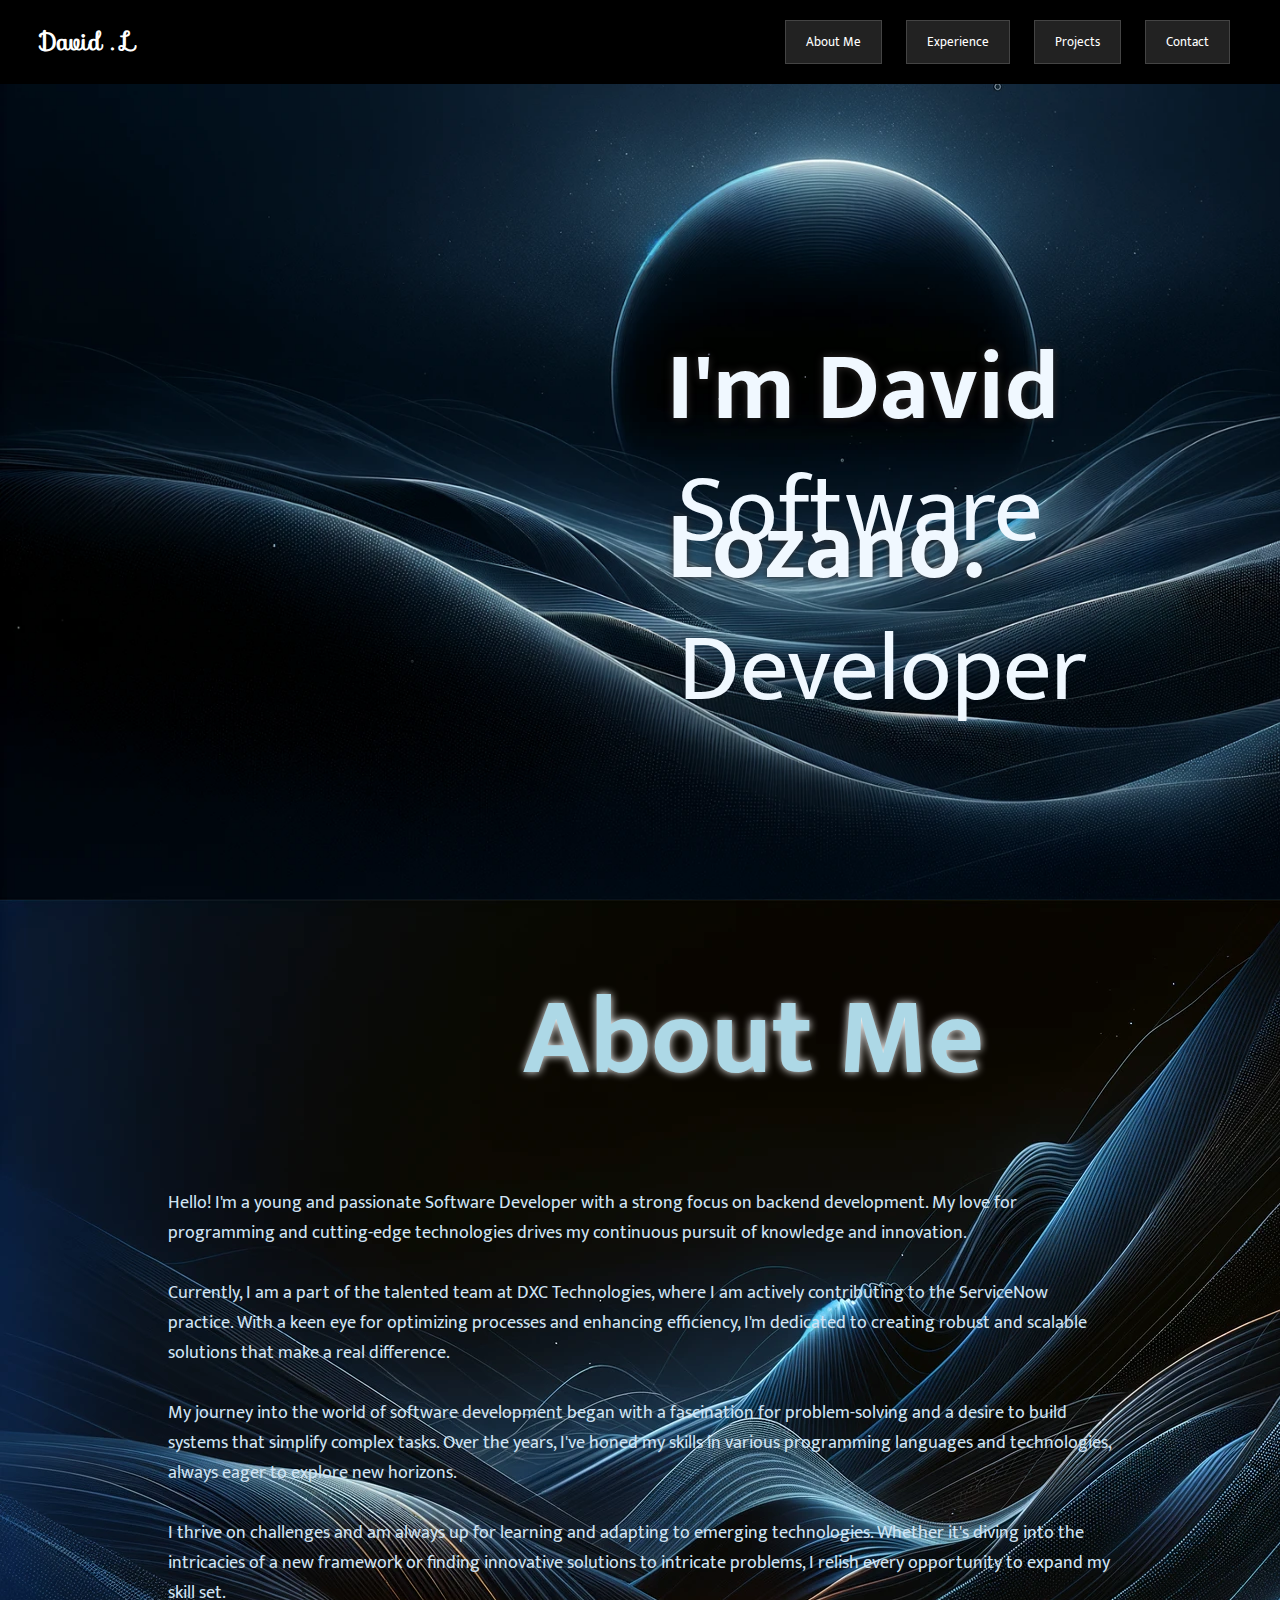
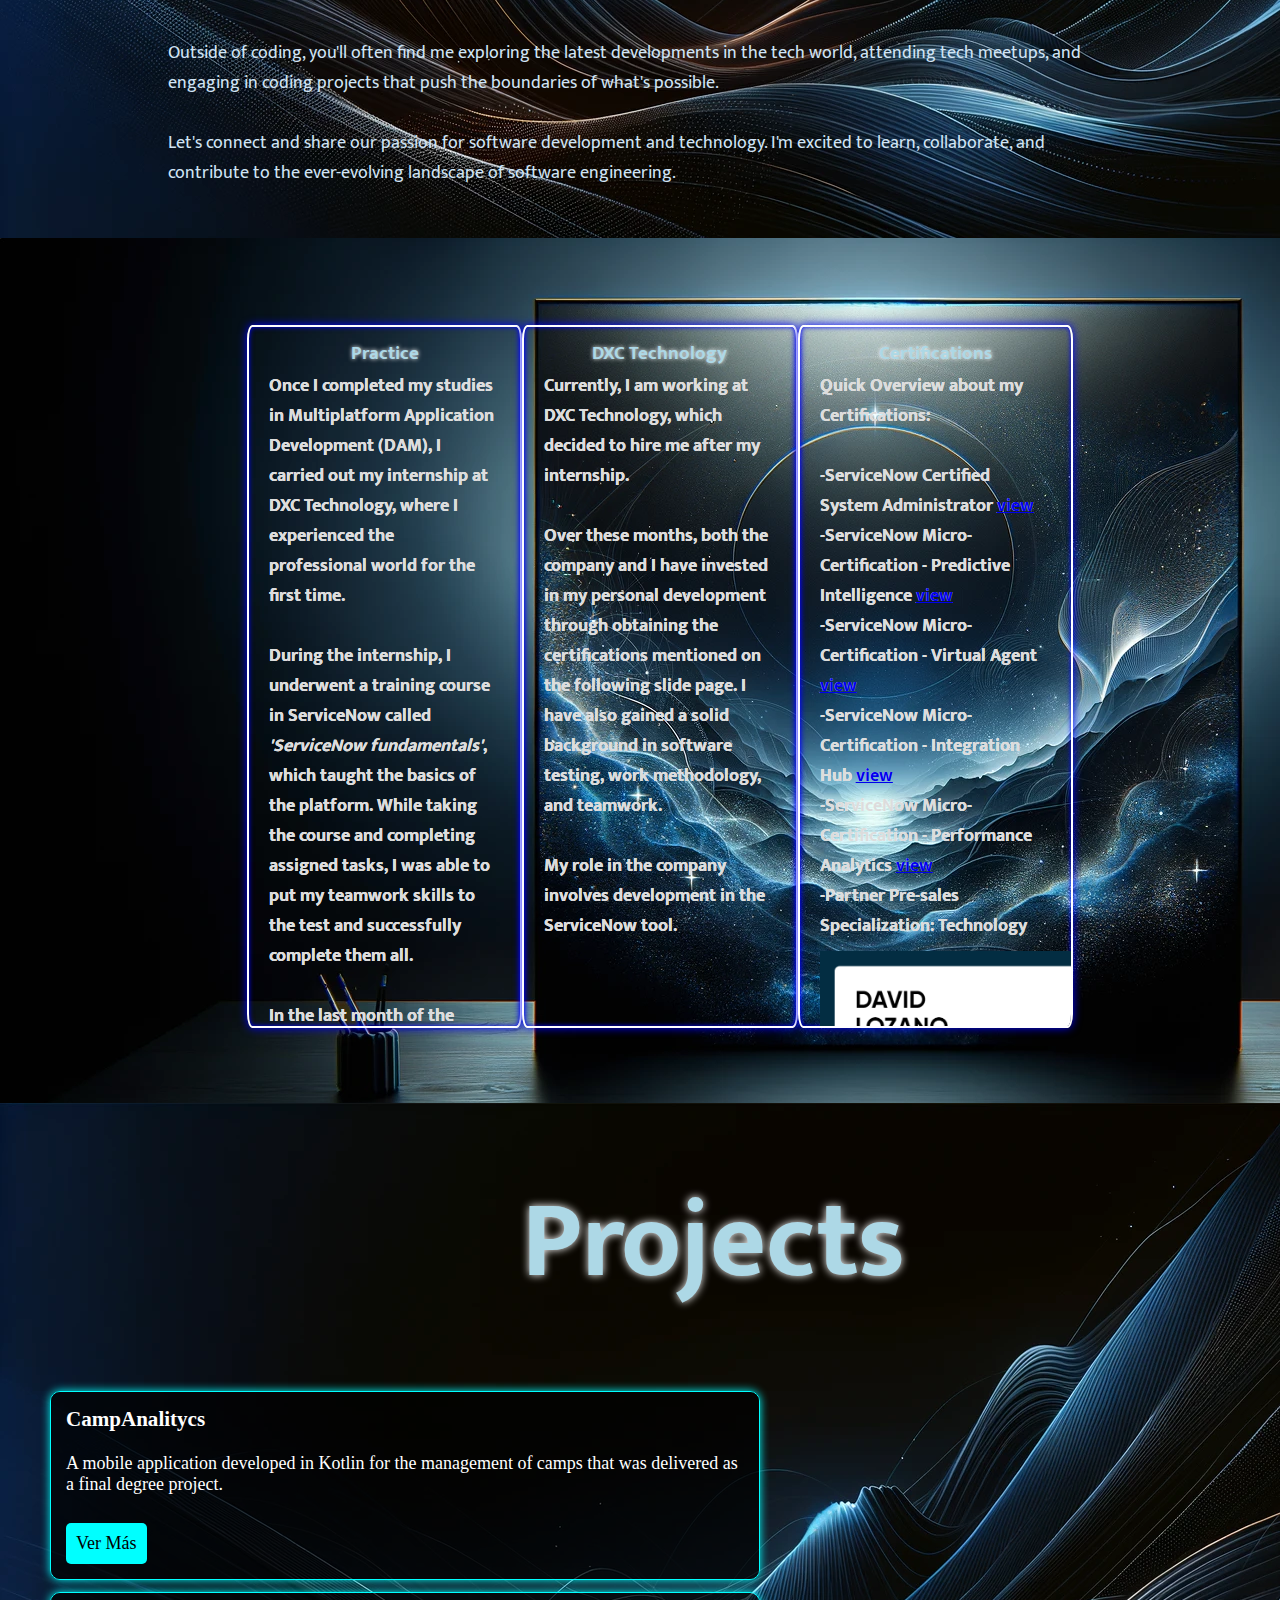
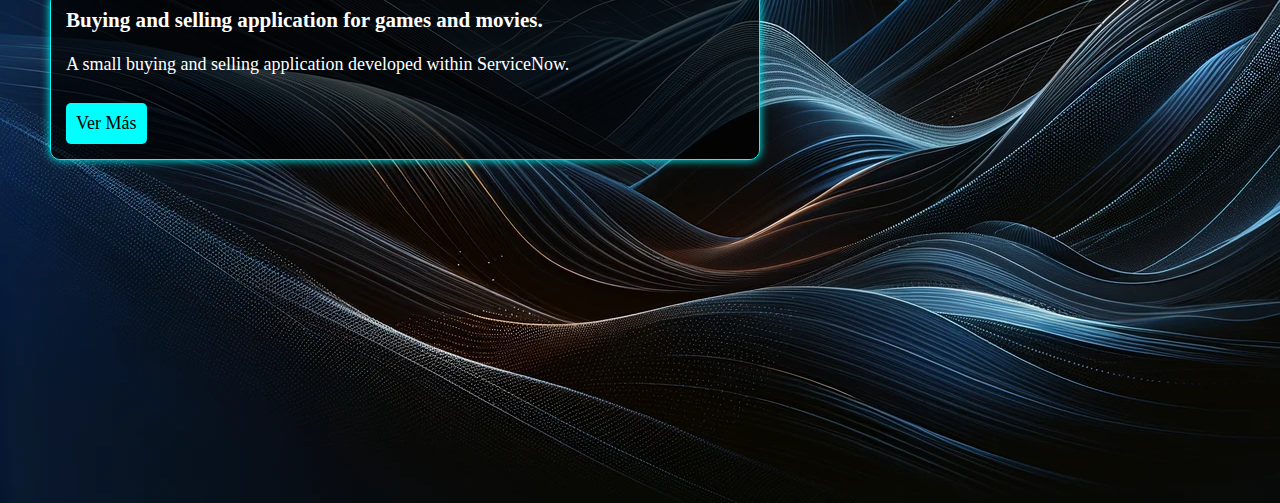
<file: index.html>
<!DOCTYPE html>
<html>
    <head>
        <title>Portfolio David Lozano</title>
        <style>
            body {
                background-image: url('imagenes/fondo.png');
                background-size: 1;
            }
        </style>
        <link rel="stylesheet" type="text/css" href="estilos.css">
        <link rel="stylesheet" href="https://fonts.googleapis.com/css?family=Sofia">
        <link rel="preconnect" href="https://fonts.googleapis.com">
        <link rel="preconnect" href="https://fonts.gstatic.com" crossorigin>
        <link href="https://fonts.googleapis.com/css2?family=Montserrat:ital,wght@1,600&family=Mukta:wght@600&display=swap" rel="stylesheet">

        <script>
            function smoothScrollTo(elementId) {
                const element = document.getElementById(elementId);
                element.scrollIntoView({ behavior: 'smooth' });
            }
            function cambiarTamanio(elementoSeleccionado) {
                 const divs = document.querySelectorAll('#contenedor .div');
             const estaAmpliado = elementoSeleccionado.classList.contains('ampliar');

                divs.forEach(div => {
                    div.classList.remove('ampliar', 'reducir');
                    let contentDiv = div.querySelector('div'); // Asumiendo que es el div de contenido
                 contentDiv.style.display = 'block'; // Restablecer la visualización del contenido

                 if (div === elementoSeleccionado) {
                       if (!estaAmpliado) {
                         div.classList.add('ampliar');
                      }
                 } else {
                       div.classList.add('reducir');
                      contentDiv.style.display = 'none'; 
                  }
             });
            }



        </script>

    </head>
    <body>
        <div class="banner">
            <div class="nombre" onclick="smoothScrollTo('content')">David . L</div>
            <div class="botones">
                <button onclick="smoothScrollTo('aboutMe')">About Me</button>
                <button onclick="smoothScrollTo('experience')">Experience</button>
                <button onclick="smoothScrollTo('projects')">Projects</button>
                <div class="dropdown">
                    <button class="dropbtn">Contact</button>
                    <div class="dropdown-content">
                        <a href="https://www.linkedin.com/in/david-lozano-69243526b/" target="_blank">LinkedIn</a>
                        <a href="mailto:davidlozanoencabo@gmail.com" target="_blank">Correo Electrónico</a>
                    </div>
                </div>
            </div>
        </div>

        <div id="content" class="content">
            <div class="presentation">
                I'm David Lozano.
            </div>
            <div class="presentation2">
                Software Developer <br>
            </div>
            <div class = "AMbutton">
                <a href="#aboutMe" class="about-button">&#9660;</a>
                <button class="down-arrow" onclick="smoothScrollTo('aboutMe')">↓</button>
            </div>
            
            
        </div>

        <div id="aboutMe" class="aboutMe">
           <div class="aboutTitle">About Me</div>
           <div class = "description">
            Hello! I'm a young and passionate Software Developer with a strong focus on backend development.
             My love for programming and cutting-edge technologies drives my continuous pursuit of knowledge and innovation.<br><br>
             Currently, I am a part of the talented team at DXC Technologies, where I am actively contributing to the ServiceNow practice. 
             With a keen eye for optimizing processes and enhancing efficiency, I'm dedicated to creating robust and scalable solutions that make a real difference.<br><br>
             My journey into the world of software development began with a fascination for problem-solving and a desire to build systems that simplify complex tasks.
              Over the years, I've honed my skills in various programming languages and technologies, always eager to explore new horizons.<br><br>
              I thrive on challenges and am always up for learning and adapting to emerging technologies. 
              Whether it's diving into the intricacies of a new framework or finding innovative solutions to intricate problems, I relish every opportunity to expand my skill set.<br><br>
              Outside of coding, you'll often find me exploring the latest developments in the tech world, attending tech meetups, and engaging in coding projects that push the boundaries of what's possible.<br><br>
              Let's connect and share our passion for software development and technology. I'm excited to learn, collaborate, and contribute to the ever-evolving landscape of software engineering.
           </div>
        </div>
        <div id="experience" class="experience">
            <div id="contenedor" class="contenedor">
                <div class="div" id="div1" onclick="cambiarTamanio(this)" >Practice
                    <div class="practiceDiv" id="practiceDiv">
                        Once I completed my studies in Multiplatform Application Development (DAM), 
                        I carried out my internship at DXC Technology, where I experienced the professional world for the first time.<br><br>
                        During the internship, I underwent a training course in ServiceNow called <i>'ServiceNow fundamentals'</i>, which taught the basics of the platform. While taking the course and completing assigned tasks, 
                        I was able to put my teamwork skills to the test and successfully complete them all.<br><br>
                        In the last month of the internship, we were assigned a team project, which involved developing a buying and selling app within ServiceNow (click here to see). 
                        After overcoming all the challenges associated with software development, my colleagues and I were able to deliver excellent work with the app and successfully complete the task.<br><br>
                        Looking back to the past, I can assure you that the internship allowed me to grow both professionally and personally, giving me a better perspective on software development and its ecosystem.
                    </div>
                </div>
                <div class="div" id="div2" onclick="cambiarTamanio(this)">DXC Technology
                    <div class="practiceDiv" id="DXCdiv">
                        Currently, I am working at DXC Technology, which decided to hire me after my internship.<br><br>
                        Over these months, both the company and I have invested in my personal development through obtaining the certifications mentioned on the following slide page.
                         I have also gained a solid background in software testing, work methodology, and teamwork.<br><br>
                         My role in the company involves development in the ServiceNow tool.
                    </div>
                </div>
                <div class="div" id="div3" onclick="cambiarTamanio(this)">Certifications
                    <div class="practiceDiv" id="CertificationsDiv">
                        Quick Overview about my Certifications:<br><br>
                        -ServiceNow Certified System Administrator <a href="https://www.servicenow.com/services/training-and-certification/certified-system.html?state=seamless" target="_blank"><u>view</u></a><br>
                        -ServiceNow Micro-Certification - Predictive Intelligence <a href="https://www.servicenow.com/products/predictive-intelligence.htmls" target="_blank"><u>view</u></a><br>
                        -ServiceNow Micro-Certification - Virtual Agent <a href="https://www.servicenow.com/products/virtual-agent.html" target="_blank"><u>view</u></a><br>
                        -ServiceNow Micro-Certification - Integration Hub <a href="https://www.servicenow.com/products/integration-hub.html" target="_blank"><u>view</u></a><br>
                        -ServiceNow Micro-Certification - Performance Analytics <a href="https://www.servicenow.com/products/performance-analytics.html" target="_blank"><u>view</u></a><br>
                        -Partner Pre-sales Specialization: Technology
                        <div class="slider_frame">
                            <ul>
                                <li><img src="imagenes/CSA.png" alt=""></li>
                                <li><img src="imagenes/Integration.png" alt=""></li>
                                <li><img src="imagenes/Performance.png" alt=""></li>
                                <li><img src="imagenes/Predictive.png" alt=""></li>
                                <li><img src="imagenes/Presales.png" alt=""></li>
                                <li><img src="imagenes/VirtualAgent.png" alt=""></li>
                            </ul>
                        </div>
                    </div>
                </div>
            </div>
            
        </div>
        <div id="projects" class="Projects">
            <div class="projects-title">
                Projects
            </div>
            <div class="project-card" id="camping-app">
              <div class="project-content">
                <h3>CampAnalitycs</h3>
                <p>A mobile application developed in Kotlin for the management of camps that was delivered as a final degree project.</p>
                <a href="https://dlozanoen.github.io/PersonalPortFolio/CampAnalitycs.html" class="project-link">Ver Más</a>
              </div>
            </div>
            <div class="project-card" id="buy-sell-app">
              <div class="project-content">
                <h3>Buying and selling application for games and movies.</h3>
                <p>A small buying and selling application developed within ServiceNow.</p>
                <a href="https://dlozanoen.github.io/PersonalPortFolio/BuyAndSell.html" class="project-link">Ver Más</a>
              </div>
            </div>
          </div>          
    </body>
</html>
</file>
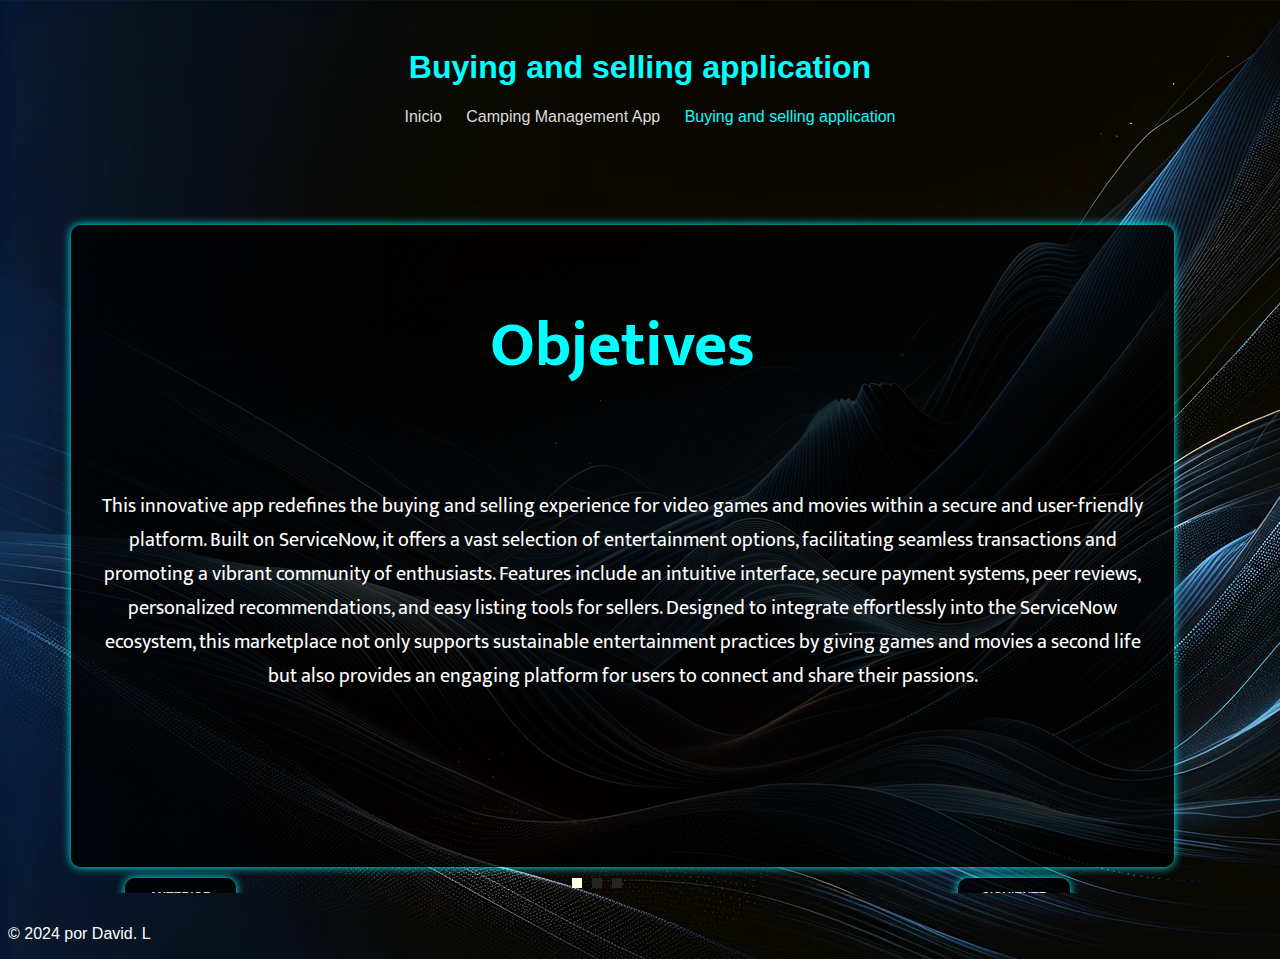
<file: BuyAndSell.html>
<!DOCTYPE html>
<html lang="es">
<head>
  <meta charset="UTF-8">
  <title>Camping Management App</title>
  <link rel="stylesheet" href="styles.css">
  <link href="https://fonts.googleapis.com/css2?family=Montserrat:ital,wght@1,600&family=Mukta:wght@600&display=swap" rel="stylesheet">
</head>
<body class="project-page">

  <div class="header">
    <h1>Buying and selling application</h1>
    <nav>
      <ul>
        <li><a href="index.html">Inicio</a></li>
        <li><a href="https://dlozanoen.github.io/PersonalPortFolio/CampAnalitycs.html" class="">Camping Management App</a></li>
        <li><a href="https://dlozanoen.github.io/PersonalPortFolio/BuyAndSell.html"class="active">Buying and selling application</a></li>
      </ul>
    </nav>
  </div>
  <main class="carousel-container">
    <div class="carousel">
      <div class="item active">
        <h1>Objetives</h1><br>
        <p>This innovative app redefines the buying and selling experience for video games and movies within a secure and user-friendly platform. 
          Built on ServiceNow, it offers a vast selection of entertainment options, facilitating seamless transactions and promoting a vibrant community of enthusiasts. 
          Features include an intuitive interface, secure payment systems, peer reviews, personalized recommendations, and easy listing tools for sellers.
           Designed to integrate effortlessly into the ServiceNow ecosystem,
            this marketplace not only supports sustainable entertainment practices by giving games and movies a second life but also provides an engaging platform for users to connect 
            and share their passions.
          </p>
      </div>
      <div class="item">
        <h1>Technologies</h1>
        <p>-<u>ServiceNow:</u> as Aplication as a Service</p>
        <p>-<u>ServiceNow Framework</u> all the tools that ServiceNow provides to customize the user Experience like Business Rules, Service Catalog, UI Policies....</p>
      </div>
      <div class="item">
        <h1>Some Screenshots</h1>
        <div class="slider">
          <div class="slide">
              <img src="imagenes/aplicationavigator.png" alt="Imagen 1">
              
          </div>
          <div class="slide">
              <img src="imagenes/InventoryLISTSN.png" alt="Imagen 2">
          </div>
          <div class="slide">
              <img src="imagenes/newRecordForm.png" alt="Imagen 3">
          </div>
          <div class="slide">
              <img src="imagenes/ServicePortal.png" alt="Imagen 4">
          </div>
          <div class="slide">
              <img src="imagenes/PostServicePortal.png" alt="Imagen 5">
          </div>
          <div class="slide">
              <img src="imagenes/RequestServicePortal.png" alt="Imagen 6">
          </div>
          <div class="slide">
            <img src="imagenes/WorkflowSN.png" alt="Imagen 1">
        </div>
        <div class="slide">
          <img src="imagenes/ServiceNow.jpg" alt="Imagen 1">
        </div>
      </div>
    </div>
    <div class="button-and-dots-container">
      <button class="prev">Anterior</button>
      <div class="dots"></div> <!-- Quita los puntos del HTML -->
      <button class="next">Siguiente</button>
    </div>
    
    
    
    
  </main>


  <script>
    document.addEventListener("DOMContentLoaded", function () {
  let carousel = document.querySelector(".carousel");
  let items = carousel.querySelectorAll(".item");
  let dotsContainer = document.querySelector(".dots");

  // Insert dots into the DOM
  items.forEach((_, index) => {
    let dot = document.createElement("span");
    dot.classList.add("dot");
    if (index === 0) dot.classList.add("active");
    dot.dataset.index = index;
    dotsContainer.appendChild(dot);
  });

  let dots = document.querySelectorAll(".dot");

  // Function to show a specific item
  function showItem(index) {
    items.forEach((item, idx) => {
      item.classList.remove("active");
      dots[idx].classList.remove("active");
      if (idx === index) {
        item.classList.add("active");
        dots[idx].classList.add("active");
      }
    });
  }

  // Event listeners for buttons
  document.querySelector(".prev").addEventListener("click", () => {
    let index = [...items].findIndex((item) =>
      item.classList.contains("active")
    );
    showItem((index - 1 + items.length) % items.length);
  });

  document.querySelector(".next").addEventListener("click", () => {
    let index = [...items].findIndex((item) =>
      item.classList.contains("active")
    );
    showItem((index + 1) % items.length);
  });

  // Event listeners for dots
  dots.forEach((dot) => {
    dot.addEventListener("click", () => {
      let index = parseInt(dot.dataset.index);
      showItem(index);
    });
  });
});
      const slides = document.querySelectorAll('.slide');
        let currentSlide = 0;

        function nextSlide() {
            slides[currentSlide].classList.remove('active');
            currentSlide = (currentSlide + 1) % slides.length;
            slides[currentSlide].classList.add('active');
        }

        setInterval(nextSlide, 5000);
  </script>
  
  

  <div class="footer">
    <p>&copy; 2024 por David. L</p>
  </div>
  

  
  

</body>
</html>
</file>
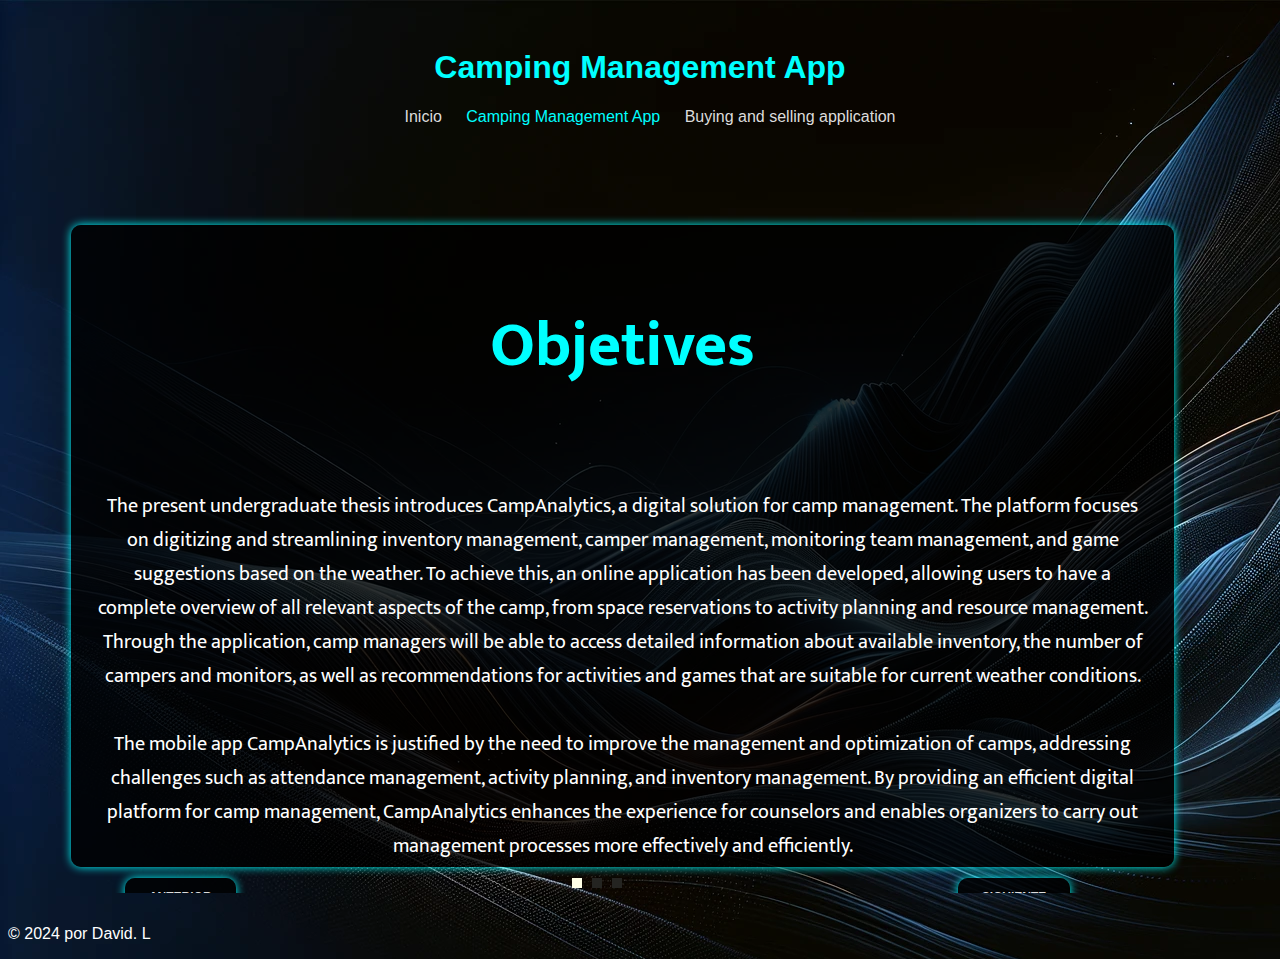
<file: CampAnalitycs.html>
<!DOCTYPE html>
<html lang="es">
<head>
  <meta charset="UTF-8">
  <title>Camping Management App</title>
  <link rel="stylesheet" href="styles.css">
  <link href="https://fonts.googleapis.com/css2?family=Montserrat:ital,wght@1,600&family=Mukta:wght@600&display=swap" rel="stylesheet">
</head>
<body class="project-page">

  <div class="header">
    <h1>Camping Management App</h1>
    <nav>
      <ul>
        <li><a href="index.html">Inicio</a></li>
        <li><a href="CampAnalitycs.html" class="active">Camping Management App</a></li>
        <li><a href="https://dlozanoen.github.io/PersonalPortFolio/BuyAndSell.html">Buying and selling application</a></li>
      </ul>
    </nav>
  </div>
  <main class="carousel-container">
    <div class="carousel">
      <div class="item active">
        <h1>Objetives</h1><br>
        <p>The present undergraduate thesis introduces CampAnalytics, a digital solution for camp management. The platform focuses on digitizing and streamlining inventory management, camper management, monitoring team management, and game suggestions based on the weather.
          To achieve this, an online application has been developed, allowing users to have a complete overview of all relevant aspects of the camp, from space reservations to activity planning and resource management.
          Through the application, camp managers will be able to access detailed information about available inventory, the number of campers and monitors, as well as recommendations for activities and games that are suitable for current weather conditions.<br><br>
          The mobile app CampAnalytics is justified by the need to improve the management and optimization of camps, addressing challenges such as attendance management, activity planning, and inventory management. By providing an efficient digital platform for camp management,
           CampAnalytics enhances the experience for counselors and enables organizers to carry out management processes more effectively and efficiently.
          </p>
      </div>
      <div class="item">
        <h1>Technologies</h1>
        <p>-<u>Kotlin:</u> as programming language</p>
        <p>-<u>Android Studio IDE:</u> as IDE</p>
        <p>-<u>SQL Server:</u> as Database hosting</p>
        <p>-<u>JTDS Driver:</u> as a connection between SQL Server and the application</p>
        <p>-<u>Android Studio ORM:</u> used to help with the mapping</p>

      </div>
      <div class="item">
        <h1>Some Screenshots</h1>
        <div class="slider">
          <div class="slide">
              <img src="imagenes/Games.png" alt="Imagen 1">
              
          </div>
          <div class="slide">
              <img src="imagenes/MainScreen.png" alt="Imagen 2">
          </div>
          <div class="slide">
              <img src="imagenes/Interfaces.png" alt="Imagen 3">
          </div>
          <div class="slide">
              <img src="imagenes/InventoryList.png" alt="Imagen 4">
          </div>
          <div class="slide">
              <img src="imagenes/Listas.png" alt="Imagen 5">
          </div>
          <div class="slide">
              <img src="imagenes/Login.png" alt="Imagen 6">
          </div>
          <div class="slide">
            <img src="imagenes/casosDeUsos.png" alt="Imagen 1">
        </div>
        <div class="slide">
          <img src="imagenes/NewChild.png" alt="Imagen 1">
        </div>
        <div class="slide">
          <img src="imagenes/NewMonitor.png" alt="Imagen 1">
        </div>
        <div class="slide">
          <img src="imagenes/SlideIzquierda.png" alt="Imagen 1">
        </div>
        <div class="slide">
          <img src="imagenes/TeamsList.png" alt="Imagen 1">
        </div>
      </div>
    </div>
    <div class="button-and-dots-container">
      <button class="prev">Anterior</button>
      <div class="dots"></div> <!-- Quita los puntos del HTML -->
      <button class="next">Siguiente</button>
    </div>
    
    
    
    
  </main>


  <script>
    document.addEventListener("DOMContentLoaded", function () {
  let carousel = document.querySelector(".carousel");
  let items = carousel.querySelectorAll(".item");
  let dotsContainer = document.querySelector(".dots");

  // Insert dots into the DOM
  items.forEach((_, index) => {
    let dot = document.createElement("span");
    dot.classList.add("dot");
    if (index === 0) dot.classList.add("active");
    dot.dataset.index = index;
    dotsContainer.appendChild(dot);
  });

  let dots = document.querySelectorAll(".dot");

  // Function to show a specific item
  function showItem(index) {
    items.forEach((item, idx) => {
      item.classList.remove("active");
      dots[idx].classList.remove("active");
      if (idx === index) {
        item.classList.add("active");
        dots[idx].classList.add("active");
      }
    });
  }

  // Event listeners for buttons
  document.querySelector(".prev").addEventListener("click", () => {
    let index = [...items].findIndex((item) =>
      item.classList.contains("active")
    );
    showItem((index - 1 + items.length) % items.length);
  });

  document.querySelector(".next").addEventListener("click", () => {
    let index = [...items].findIndex((item) =>
      item.classList.contains("active")
    );
    showItem((index + 1) % items.length);
  });

  // Event listeners for dots
  dots.forEach((dot) => {
    dot.addEventListener("click", () => {
      let index = parseInt(dot.dataset.index);
      showItem(index);
    });
  });
});
      const slides = document.querySelectorAll('.slide');
        let currentSlide = 0;

        function nextSlide() {
            slides[currentSlide].classList.remove('active');
            currentSlide = (currentSlide + 1) % slides.length;
            slides[currentSlide].classList.add('active');
        }

        setInterval(nextSlide, 5000);
  </script>
  
  

  <div class="footer">
    <p>&copy; 2024 por David. L</p>
  </div>
  

  
  

</body>
</html>
</file>
<file: estilos.css>
body, html {
    margin: 0;
    padding: 0;
    width: 100%;
    height: auto;
    overflow-x: hidden;
    overflow-y: auto;
}

.banner {
    display: flex;
    justify-content: space-between;
    align-items: center;
    background-color: #000; /* Color de fondo */
    color: #fff; /* Color del texto */
    padding: 20px;
    width: 100%; /* Ancho completo */
    position: fixed; /* Fijo en la parte superior */
    top: 0;
    left: 0;
    z-index: 1000; /* Asegura que el banner permanezca en la parte superior */
    padding-right: 20px;
}

.nombre {
    font-size: 24px;
    font-weight: bold;
    margin-left: 20px; /* Agrega espacio alrededor del nombre */
    font-family: 'Sofia';
    cursor: pointer;
}


.botones button {
    background-color: #222; /* Color de fondo de los botones similar al del banner */
    color: #fff; /* Color del texto de los botones */
    border: 1px solid #444; /* Borde sutil */
    padding: 10px 20px;
    margin: 0 10px;
    cursor: pointer;
    transition: background-color 0.3s, border-color 0.3s;
    font-family: 'Mukta', sans-serif ;
    
}

.botones button:hover {
    background-color: #756f6f; /* Color al pasar el ratón sobre los botones */
}

.content {
    min-height: 100vh; /* Asegura que el contenido cubra toda la pantalla */
    background-image: url('imagenes/fondo.png'); /* Aplica el fondo aquí */
    background-size: cover; /* Cubre todo el espacio disponible */
    /* Resto de tus estilos para 'content' */
}

.presentation {
    color: aliceblue;
    text-shadow: 0 0 8px #2e2929;
    font-weight: bold;
    width: 50%;
    height: fit-content;
    position: absolute;
    top: 40%;
    left: 56%;
    margin: -50px 0 0 -50px;
    font-size: 600%;
    font-family: 'Mukta', sans-serif;
    
 }
 .presentation2 {
    color: aliceblue;
    position: absolute;
    top: calc(40% + 8%); /* Ajusta la posición según tus necesidades */
    left: 53%; /* Puedes ajustar la posición horizontal si es necesario */
    width: 50%;
    height: fit-content;
    font-size: 600%; /* Tamaño de fuente de ejemplo */
    font-family: 'Mukta', sans-serif;
  }
  .aboutMe {
    background-image: url('imagenes/fondoAboutMe.png');
    background-color: #0a041f; /* O el color de fondo que prefieras */
    min-height: 80vh;
    padding: 50px;
    font-size: 18px; 
}
.aboutTitle{
    color: #add8e6;
    text-shadow: 0 0 8px #ffffff;
    font-weight: bold;
    position: relative;
    top: calc(50%); /* Ajusta la posición según tus necesidades */
    left: 40%; /* Puedes ajustar la posición horizontal si es necesario */
    width: 50%;
    height: fit-content;
    font-size: 600%; /* Tamaño de fuente de ejemplo */
    font-family: 'Mukta', sans-serif;
    margin-bottom: 5%;
}
.description{
    color: rgb(208, 228, 245);
    position: relative;
    top: 100%; /* Ajusta la posición según tus necesidades */
    left: 10%; /* Puedes ajustar la posición horizontal si es necesario */
    width: 80%;
    height: fit-content;
    font-size: 100%; /* Tamaño de fuente de ejemplo */
    font-family: 'Mukta', sans-serif;
}
.about-button {
    background-color: #000000;
    color: #fff;
    border: none;
    border-radius: 50%;
    width: 50px;
    height: 50px;
    font-size: 20px;
    display: flex;
    align-items: center;
    justify-content: center;
    cursor: pointer;
}
.dropdown {
    display: inline-block;
    margin-right: 60px;
}
.dropdown-content {
    display: none;
    position: absolute;
    background-color: #131212;
    min-width: 160px;
    box-shadow: 0px 8px 16px 0px rgba(0,0,0,0.2);
    z-index: 1;
}
/* Enlaces dentro del menú desplegable */
.dropdown-content a {
    color: whitesmoke;
    border-color: aliceblue;
    padding: 12px 16px;
    text-decoration: none;
    display: block;
}

/* Muestra el menú al pasar el ratón */
.dropdown:hover .dropdown-content {
    display: block;
}

/* Cambia el color de fondo de los enlaces al pasar el ratón */
.dropdown-content a:hover {
    background-color: #f1f1f1;
    color: #000;
}
.experience{
    background-image: url('imagenes/fondoExperience.png');
    min-height: 85vh;
    padding: 50px;
}
.contenedor {
    position: relative;
    width: 70%;
    height: 80vh;
    left: 15%;
    border-radius: 10%;
    display: flex;
    justify-content: space-between;
    padding: 20px;
}
.reducir .title {
    position: absolute;
    bottom: 0;
    right: 0;
    transform: translate(100%, 0%) rotate(90deg);
    transform-origin: bottom right;
    font-size: 1.5em; /* Ajusta según tus necesidades */
    white-space: nowrap; /* Evita que el texto se envuelva */
}
.div {
    text-align: center;
    position: relative;
    overflow: hidden;
    font-family: 'Mukta', sans-serif;
    font-size: larger;
    margin-top: 2%;
    color: #add8e6;
    text-shadow: 0 0 4px #ffffff;
    font-weight: bold;
    border-radius: 2%;
    flex: 1; /* Todos los divs ocupan el mismo espacio inicialmente */
    border: 2px solid white; /* Define el ancho y el estilo */
    box-shadow: inset 0 0 5px blue, 0 0 10px blue;
    padding: 10px;
    box-sizing: border-box;
    transition: flex 0.3s; /* Hace que el cambio de tamaño sea suave */
    cursor: pointer;
}
.ampliar {
    flex: 4;
    font-size: 50px;
    text-align: center;
}
.reducir{
    flex:1;
    font-size: medium;
    transition: all 0.3s ease; /* Suave transición para todas las propiedades */
    border-color: #555; /* Nuevo color de borde más suave */
    box-shadow: 0 0 10px #555; /* Sombra más suave */
}
.hideContent {
    display: none;
}
.div > div:first-child {
    position: relative;
    text-align: left;
    font-size: medium;
    color: #dcdcdc;
    text-shadow: 0 0 0px #ffffff;
    border-radius: 3px;
    margin-top: 5%;
    margin-bottom: 30%;
    margin-left: 4%;
    width: 90%;
    height: 85%;
    bottom: 10px; 
    margin-right: 10px;
    font-size: 18px;
    
}
.slider_frame {
    overflow: hidden;
    margin: 10px auto 0;
    width: 600px;
}

.slider_frame ul {
    display: flex;
    margin: 0;
    padding: 0;
    width: 600%; 
    animation: slide 30s infinite ease-in-out;
}

.slider_frame li {
    list-style: none;
    width: 16.66%;
}

.slider_frame img {
    width: 100%;
}

@keyframes slide {
    0%, 12.5% { transform: translateX(0%); }
    16.66%, 29.16% { transform: translateX(-16.66%); }
    33.32%, 45.82% { transform: translateX(-33.32%); }
    49.98%, 62.48% { transform: translateX(-49.98%); }
    66.64%, 79.14% { transform: translateX(-66.64%); }
    83.3%, 95.8% { transform: translateX(-83.3%); }
    100% { transform: translateX(-83.3%); }
}
.Projects {
    background-image: url('imagenes/fondoAboutMe.png');
    background-color: #0a041f; /* O el color de fondo que prefieras */
    min-height: 100vh;
    padding: 50px;
    font-size: 18px; 
}
.project-card {
    flex-basis: 300px;
    border: 1px solid #00ffff; /* Borde de neón */
    box-shadow: 0 0 10px #00ffff; /* Sombra de neón */
    border-radius: 10px;
    overflow: hidden;
    width: 60%;
    margin-left: 0%;
    margin-bottom: 1%;
    transition: transform 0.3s ease;
  }
  
  .project-card:hover {
    transform: scale(1.05);
    box-shadow: 0 0 20px #00ffff;
  }
  .project-card #buy-sell-app {
    background: url('imagenes/ServiceNow.jpg'); /* Reemplaza con la imagen de tu proyecto de compraventa */
    background-size: cover;
  }
  
  .project-content {
    padding: 15px;
    color: white;
    background: rgba(0, 0, 0, 0.7); /* Fondo semi-transparente para mejorar la legibilidad */
  }
  
  .project-content h3 {
    margin-top: 0;
  }
  
  .project-link {
    display: inline-block;
    margin-top: 10px;
    padding: 10px;
    background: #00ffff;
    color: black;
    text-decoration: none;
    border-radius: 5px;
    transition: background-color 0.3s ease;
  }
  
  .project-link:hover {
    background: #008b8b;
  }
  .projects-title{
    color: #add8e6;
    text-shadow: 0 0 8px #ffffff;
    font-weight: bold;
    position: relative;
    top: calc(50%); /* Ajusta la posición según tus necesidades */
    left: 40%; /* Puedes ajustar la posición horizontal si es necesario */
    width: 50%;
    height: fit-content;
    font-size: 600%; /* Tamaño de fuente de ejemplo */
    font-family: 'Mukta', sans-serif;
    margin-bottom: 5%;
  }
</file>
<file: styles.css>
body.project-page {
    font-family: 'Arial', sans-serif;
    color: white;
    background-image: url('imagenes/fondoAboutMe.png');
    overflow-x: hidden;
  }
  
  .header {
    padding: 20px;
    text-align: center;
  }
  
  .header h1 {
    color: #00ffff; /* Color de neón para el título */
  }
  
  nav ul {
    list-style-type: none;
  }
  
  nav ul li {
    display: inline;
    margin-right: 20px;
  }
  
  nav ul li a {
    color: #dcdcdc;
    text-decoration: none;
  }
  
  nav ul li a.active, nav ul li a:hover {
    color: #00ffff;
  }
  .project-link {
    display: inline-block;
    padding: 10px 15px;
    margin-top: 20px;
    background-color: #00bfff;
    color: #000;
    text-decoration: none;
    border-radius: 5px;
    transition: background-color 0.3s ease, color 0.3s ease;
  }
  
  .project-link:hover {
    background-color: #008b8b;
    color: #fff;
  }
  
 
  .carousel-container {
    width: 100%;
    height: 83vh;
    position: relative;
    display: flex;
    flex-direction: column;
    gap: var(--lx-gap);
  
    .carousel {
      padding: 5%;
      aspect-ratio: 16/9;
      width: 85%;
      position: relative;
      overflow: hidden;
  
      .item {
        text-align: center;
        width: 98%;
        height: 98%;
        display: none;
        font-family: 'Mukta', sans-serif;
        transition: opacity 0.5s ease-in-out;
        padding: 25px;
        background: rgba(0, 0, 0, 0.8); /* Semi-transparente para leer el texto fácilmente */
        border-radius: 10px;
        box-shadow: 0 0 10px #00ffff;
        &.active {
          opacity: 1;
          display: block;
        }
      }
      .item h1{
        color: #00ffff; /* Color de neón para el título */
        font-size: 400%;
      }
      .item p{
        font-size: 125%;
      }
    }
  
   /* Contenedor principal */
  .button-and-dots-container {
    display: flex;
    margin-top: 1%;
    justify-content: space-between;
  
  }

  /* Estilos de los botones prev y next */
  .prev,
  .next {
    padding: 1em 2em;
    outline: none;
    border: none;
    cursor: pointer;
    text-transform: uppercase;
    font-size: 12px;
    font-weight: 900;
    color: #10100e;
    background-color: #ffffe6;
    transition: transform 0.2s ease-in-out;
  }

  .prev {
    color: #dcdcdc;
    background: rgba(0, 0, 0, 0.8); /* Semi-transparente para leer el texto fácilmente */
    border-radius: 10px;
    box-shadow: 0 0 10px #00ffff;
    margin-left: 5%;
  }

  .next {
    color: #dcdcdc;
    background: rgba(0, 0, 0, 0.8); /* Semi-transparente para leer el texto fácilmente */
    border-radius: 10px;
    box-shadow: 0 0 10px #00ffff;
    margin-right: 7%;
  }

  /* Estilos de los dots */
  .dots {
    display: flex;
    justify-content: center;
   gap: 10px;
  }

  .dot {
    cursor: pointer;
    height: 10px;
   width: 10px;
    background-color: #242421;
   transition: background-color 0.2s ease;

    &.active,
    &:hover {
     background-color: #ffffe6;
   }
  }
  .footer {
    margin-top: 4%;
   text-align: center;
   padding: 10px;
   position: relative;
   margin-left: 40%;
   bottom: 0;
   width: 100%;
   color: #dcdcdc;
  }
}

.slider {
  width: 100%;
  height: 300px;
  overflow: hidden;
  position: relative;
}

.slide {
  width: 100%;
  height: 100%;
  display: flex;
  justify-content: center;
  align-items: center;
  position: absolute;
  opacity: 0;
  transition: opacity 1s ease-in-out;
}

.slide img {
  max-width: 100%;
  max-height: 100%;
}

.slide.active {
  opacity: 1;
}
</file>
